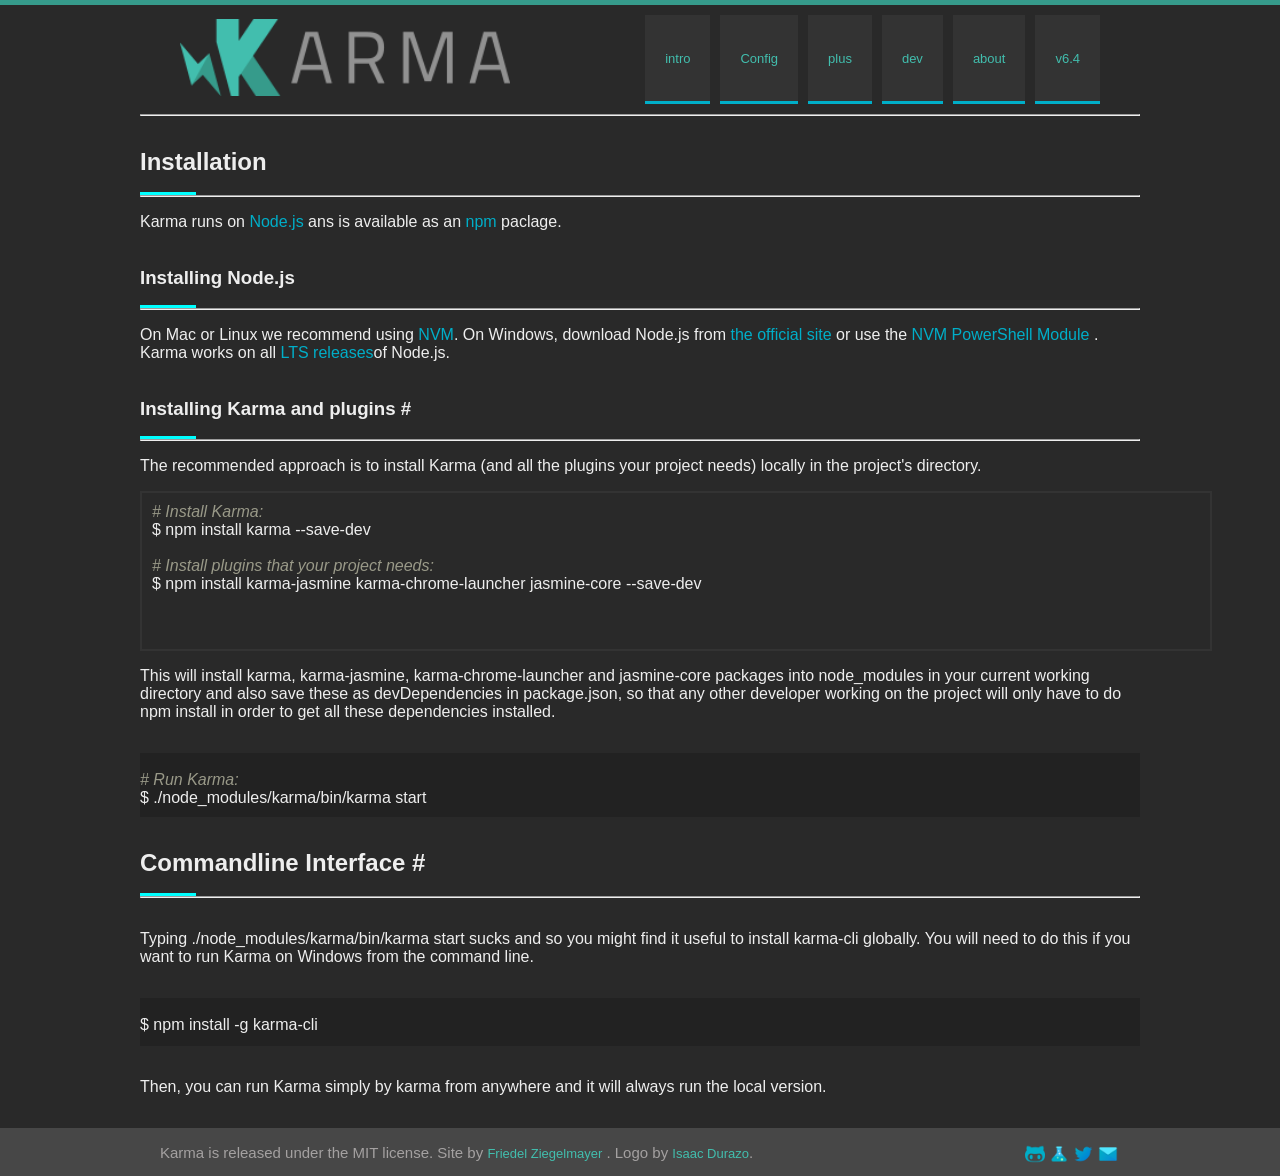
<file: KarmaPageCreate/Karma.html>
<!doctype html>
<html lang="en">
  <head>
    <meta charset="UTF-8" />
    <meta name="viewport" content="width=device-width, initial-scale=1.0" />
    <title>Karma Page</title>

    <link rel="stylesheet" href="karma.css" />
  </head>

  <body>
    <div id="wrap">
      <header>
        <div class="container">
          <!-- LOGO -->

          <div class="logo">
            <a href="#">
              <img src="banner.png" alt="logo" />
            </a>
          </div>

          <!-- MENU -->
          <nav class="navigation">
            <ul id="nav">
              <li class="one">
                <a class="active">intro</a>
                <ul>
                  <li>
                    <a>Installation</a>
                  </li>
                  <hr />
                  <li><a>Configuration</a></li>
                  <hr />
                  <li><a>How it Works</a></li>
                  <hr />
                  <li><a>FAQ</a></li>
                  <hr />
                  <li><a>Troubleshooting</a></li>
                  <hr />
                </ul>
              </li>
              <li class="one">
                <a>Config</a>
                <ul>
                  <li><a>Configuration File</a></li>
                  <hr />
                  <li><a>Files</a></li>
                  <hr />
                  <li><a>Browsers</a></li>
                  <hr />
                  <li><a>Preprocessors</a></li>
                  <hr />
                  <li><a>Plugins</a></li>
                  <hr />
                </ul>
              </li>
              <li class="one">
                <a>plus</a>
                <ul>
                  <li><a>RequireJS</a></li>
                  <hr />
                  <li><a>Travis CI</a></li>
                  <hr />
                  <li><a>Jenkins CI</a></li>
                  <hr />
                  <li><a>Semaphore CI</a></li>
                  <hr />
                  <li><a>Cloud9</a></li>
                  <hr />
                  <li><a>AngularJS</a></li>
                  <hr />
                  <li><a>Yeoman</a></li>
                  <hr />
                  <li><a>Ember.js</a></li>
                  <hr />
                  <li><a>Codio</a></li>
                  <hr />
                  <li><a>TeamCity</a></li>
                  <hr />
                </ul>
              </li>
              <li class="one">
                <a>dev</a>
                <ul>
                  <li><a>Contributing</a></li>
                  <hr />
                  <li><a>Making Chages</a></li>
                  <hr />
                  <li><a>Maintaining</a></li>
                  <hr />
                  <li><a>Public Api</a></li>
                  <hr />
                  <li><a>Plugins</a></li>
                  <hr />
                </ul>
              </li>
              <li class="one">
                <a>about</a>
                <ul>
                  <li><a>Versioning</a></li>
                  <hr />
                  <li><a>Changelog</a></li>
                  <hr />
                  <li><a>Migration</a></li>
                  <hr />
                </ul>
              </li>
              <li class="one">
                <a>v6.4</a>
                <ul>
                  <li><a>v6.4</a></li>
                  <hr />
                  <li><a>v6.3</a></li>
                  <hr />
                  <li><a>v6.2</a></li>
                  <hr />
                  <li><a>v6.1</a></li>
                  <hr />
                  <li><a>v6.0</a></li>
                  <hr />
                  <li><a>v5.2</a></li>
                  <hr />
                  <li><a>v5.1</a></li>
                  <hr />
                  <li><a>v5.0</a></li>
                  <hr />
                  <li><a>v4.0</a></li>
                  <hr />
                  <li><a>v3.0</a></li>
                  <hr />
                  <li><a>v2.0</a></li>
                  <hr />
                  <li><a>v1.0</a></li>
                  <hr />
                  <li><a>v0.13</a></li>
                  <hr />
                  <li><a>v0.12</a></li>
                  <hr />
                  <li><a>v0.10</a></li>
                  <hr />
                  <li><a>v0.8</a></li>
                  <hr />
                  <li><a>v0.6</a></li>
                  <hr />
                </ul>
              </li>
            </ul>
          </nav>
        </div>
        <hr />
      </header>
      <div class="con">
        <h2>Installation</h2>
      </div>
      <hr class="boldline" />
      <hr />
      <div class="con">
        <div>
          Karma runs on <span>Node.js</span> ans is available as an
          <span>npm</span> paclage.
        </div>
        <br /><br />
        <h3>Installing Node.js</h3>
      </div>
      <hr class="boldline" />
      <hr />
      <div class="con">
        <div>
          On Mac or Linux we recommend using <span>NVM</span>. On Windows,
          download Node.js from <span>the official site</span> or use the
          <span>NVM PowerShell Module</span> .
        </div>
        <div>Karma works on all <span> LTS releases</span>of Node.js.</div>
        <br /><br />
        <h3>Installing Karma and plugins #</h3>
      </div>
      <hr class="boldline" />
      <hr />
      <div class="con">
        <div>
          The recommended approach is to install Karma (and all the plugins your
          project needs) locally in the project's directory.
        </div>
        <div class="con">
          <div id="scrollbar">
            <i># Install Karma:</i><br />
            $ npm install karma --save-dev<br /><br />
            <i># Install plugins that your project needs:</i><br />
            $ npm install karma-jasmine karma-chrome-launcher jasmine-core
            --save-dev
          </>
        </div>
        <p class="con">
          This will install karma, karma-jasmine, karma-chrome-launcher and
          jasmine-core packages into node_modules in your current working
          directory and also save these as devDependencies in package.json, so
          that any other developer working on the project will only have to do
          npm install in order to get all these dependencies installed.
        </p>

        <div id="back1"><br><i> # Run Karma:</i><br>
           $ ./node_modules/karma/bin/karma start</div>
      </div>
      <div class="con"> <h2>Commandline Interface #</h2></div>
     
      <hr class="boldline" />
      <hr />
      <p>
        Typing ./node_modules/karma/bin/karma start sucks and so you might find
        it useful to install karma-cli globally. You will need to do this if you
        want to run Karma on Windows from the command line.
      </p>
      <div id="back2"><br>$ npm install -g karma-cli</div>
      <p>
        Then, you can run Karma simply by karma from anywhere and it will always
        run the local version.
      </p>
   </div>
    </div>
     <footer>
        <br>
          <div class="foot">
            <div id="footone">Karma is released under the MIT license. Site by
          <a>Friedel Ziegelmayer</a> . Logo by 
          <a>Isaac Durazo</a>.
          </div>
          <div id="foottwo">
            <img src="gihubrepo.png" class="icon">
            <img src="issues.png" class="icon">
            <img src="twitter.png" class="icon">
            <img src="mail.png" class="icon">
          </div>
        </div>
      </footer>
  </body>
</html>
</file>
<file: KarmaPageCreate/karma.css>
*{
margin:0;
padding:0;
box-sizing:border-box;
}

body{
background:#292929;
color:#eee;
font-family:Arial;
border-top:5px solid #369b8b;

}
#wrap{
    margin-left: 140px;
margin-right: 140px;
}


/* container */

.container{
width:100%;
display:flex;
align-items:center;
justify-content:space-between;
padding:10px 40px;

}

/* logo */

.logo img{
width:330px;

}

/* main menu */

#nav{
display:flex;
list-style:none;
}

/* menu item */

#nav li{
position:relative;
margin-left:10px;
}

/* menu link */

#nav li {
display:block;
padding:35px 20px;
background:#333;
color:#42beae;
text-decoration:none;
/* border-bottom:3px solid #00aec8; */
visibility: visible;
font-size: 14px;
}
.one{
    border-bottom:3px solid #00aec8;
    margin-bottom: 0;
}

#active{
    display:block;
padding:35px 20px;
background:#333;
color:#42beae;
text-decoration:none;
visibility: visible;
font-size: 14px;
}

/* dropdown menu */

#nav li ul{
position:absolute;
top:60px;
left:0;
display:none;
list-style:none;
background:#333;
width:120px;
}

/* dropdown item */

#nav li ul li{
padding:5px;
color:#fff;
}

/* hover effect */

#nav li:hover ul{
display:block;
}

#nav li ul li:hover{
background:#444;
}
a{
    color: #42beae;
    font-size: 17px;
        font-family: 'Titillium Web', Helvetica, Arial, sans-serif;
    font-weight: 500;
        transition: all .3s ease-in;
}
h2{
    margin-top: 2rem;
}
.con{
    margin-top: 1rem;
    margin-bottom: 1rem;
}
span{
    color: #00aec8;
}

.boldline{
    width: 3.5rem;
    background-color: aqua;
   height: 3px;
   border: none;
}
i{
    color: #998;
    font-style: italic;
}
pre{
    background-color: #222;
        display: block;
    padding: .6em;
    margin: .6em 0 .6em;
    font-size: 13px;
    line-height: 1.2em;
    overflow: auto;
    width: auto;

}
 #scrollbar {
        width: 67rem;
        height: 10rem;
        border: 2px solid #333;
        padding: 10px;
        overflow-x: scroll; /* Vertical scrollbar */
        overflow-y: hidden; /* Hide horizontal scrollbar */
    }
    #back1{
        background-color: #222;
        width: 100%;
        height: 4rem;
        margin-top: 2rem;
    }
    #back2{
        background-color: #222;
        width: 100%;
        height: 3rem;
        margin-top: 2rem;
    }
    p{
        margin-top: 2rem;
        margin-bottom: 2rem;
    }
    footer{
        height: 3rem;
        background-color: #474747;
        color: #a4a1a1;
        font-size: 15px;
        display: flex;
    }
    a{
        font-size: 13px;
    }
    .icon{
        width: 20px;
        height: 20px;
    }
    .foot{
        display: flex;
        justify-content: center;
        margin-top: 1rem;
    }
    #footone{
        margin-left: 10rem;
        margin-right: 2rem;
    }
    #foottwo{
         margin-left: 15rem; 
        margin-right:10rem;
    }
</file>
